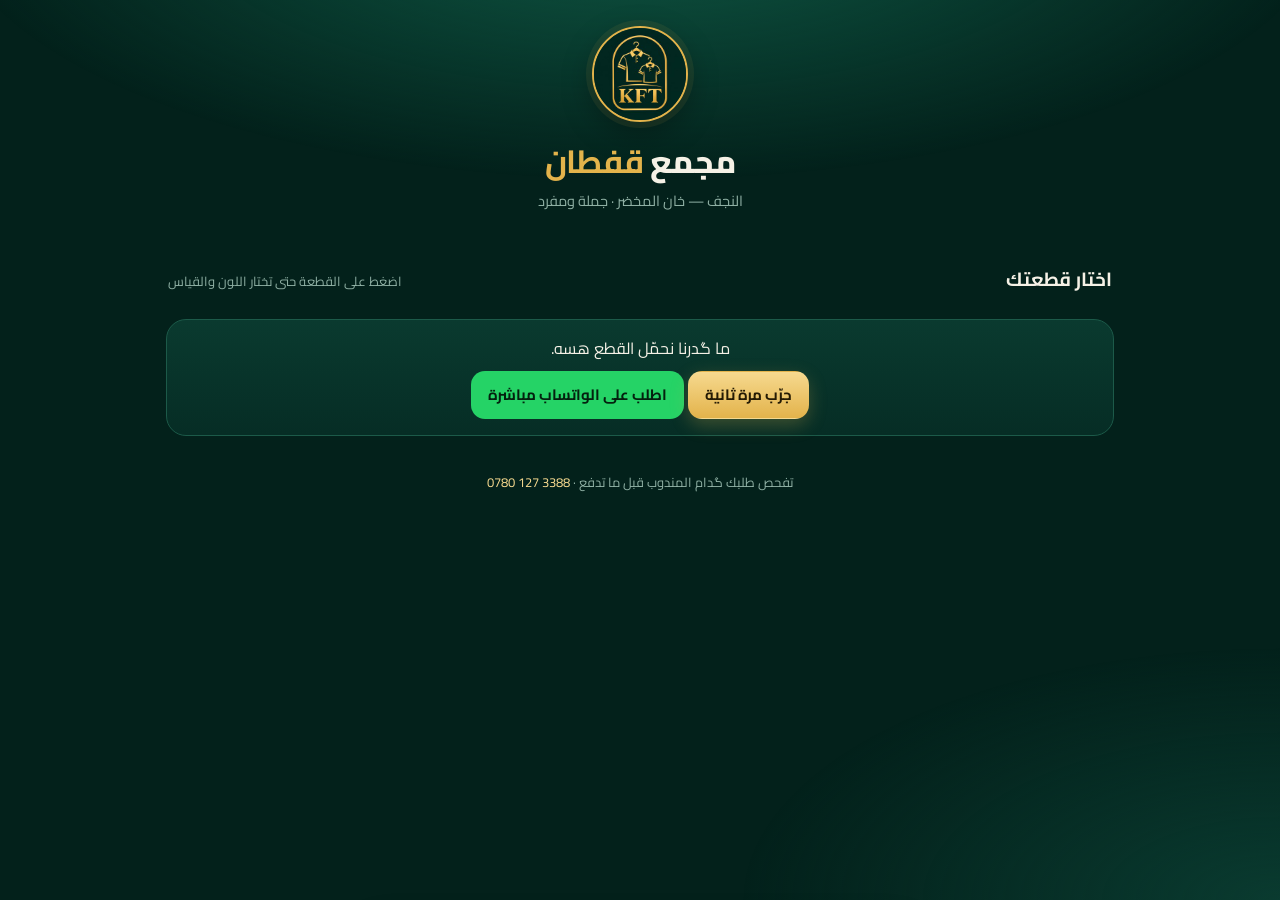
<file: index.html>
<!doctype html>
<html lang="ar" dir="rtl">
<head>
<meta charset="utf-8">
<meta name="viewport" content="width=device-width, initial-scale=1, viewport-fit=cover">
<title>مجمع قفطان — اطلب أونلاين</title>
<meta name="description" content="مجمع قفطان KFT — النجف. ملابس رجالية جملة ومفرد، اطلب بسهولة والتوصيل لكل محافظات العراق.">
<meta name="theme-color" content="#03211b">
<meta property="og:title" content="مجمع قفطان — اطلب أونلاين">
<meta property="og:description" content="ملابس رجالية جملة ومفرد — التوصيل لكل محافظات العراق">
<meta property="og:image" content="https://hassan973397.github.io/kft-order/logo.jpg">
<link rel="icon" href="logo.jpg">
<link rel="apple-touch-icon" href="apple-touch-icon.png">
<link rel="preconnect" href="https://cdqqcnohtcfhgotyjgnz.supabase.co" crossorigin>
<link rel="preconnect" href="https://fonts.googleapis.com">
<link rel="preconnect" href="https://fonts.gstatic.com" crossorigin>
<link href="https://fonts.googleapis.com/css2?family=Cairo:wght@400;600;700;800&display=swap" rel="stylesheet">
<link rel="stylesheet" href="css/base.css?v=8">
<link rel="stylesheet" href="css/shop.css?v=8">
</head>
<body>
<div id="announce"></div>
<div class="wrap">
  <header class="hero">
    <img class="logo" src="logo.jpg" alt="شعار مجمع قفطان KFT" width="96" height="96">
    <h1>مجمع <b>قفطان</b></h1>
    <p>النجف — خان المخضر · جملة ومفرد</p>
    <div class="perks" id="perks"></div>
    <div id="closed" class="closed hidden" role="alert"></div>
  </header>

  <div class="section-title"><h2>اختار قطعتك</h2><span>اضغط على القطعة حتى تختار اللون والقياس</span></div>
  <div class="grid" id="grid" aria-live="polite">
    <div class="skeleton sk-card"></div><div class="skeleton sk-card"></div><div class="skeleton sk-card"></div><div class="skeleton sk-card"></div>
  </div>
  <div id="loadErr" class="card hidden" style="text-align:center;margin-top:12px">
    <p style="margin:0 0 10px">ما گدرنا نحمّل القطع هسه.</p>
    <button class="btn btn-gold" id="retry">جرّب مرة ثانية</button>
    <a class="btn btn-wa" id="waDirect" href="https://wa.me/9647801273388">اطلب على الواتساب مباشرة</a>
  </div>

  <footer class="foot">
    تفحص طلبك گدام المندوب قبل ما تدفع · <a href="tel:+9647801273388" dir="ltr">0780 127 3388</a>
  </footer>
</div>

<div class="cartbar" id="cartbar" aria-live="polite">
  <div class="count" id="cbCount">0</div>
  <div class="info"><span id="cbLabel">سلتك</span><b id="cbTotal">—</b></div>
  <button class="btn btn-gold" id="cbOpen">إكمال الطلب ←</button>
</div>

<section class="sheet psheet hidden" id="pSheet" role="dialog" aria-modal="true" aria-labelledby="pTitle"></section>
<section class="sheet hidden" id="cSheet" role="dialog" aria-modal="true" aria-label="طلبك"></section>

<script src="js/api.js?v=8"></script>
<script src="js/cart.js?v=8"></script>
<script src="js/shop.js?v=8"></script>
<script src="js/checkout.js?v=8"></script>
</body>
</html>
</file>
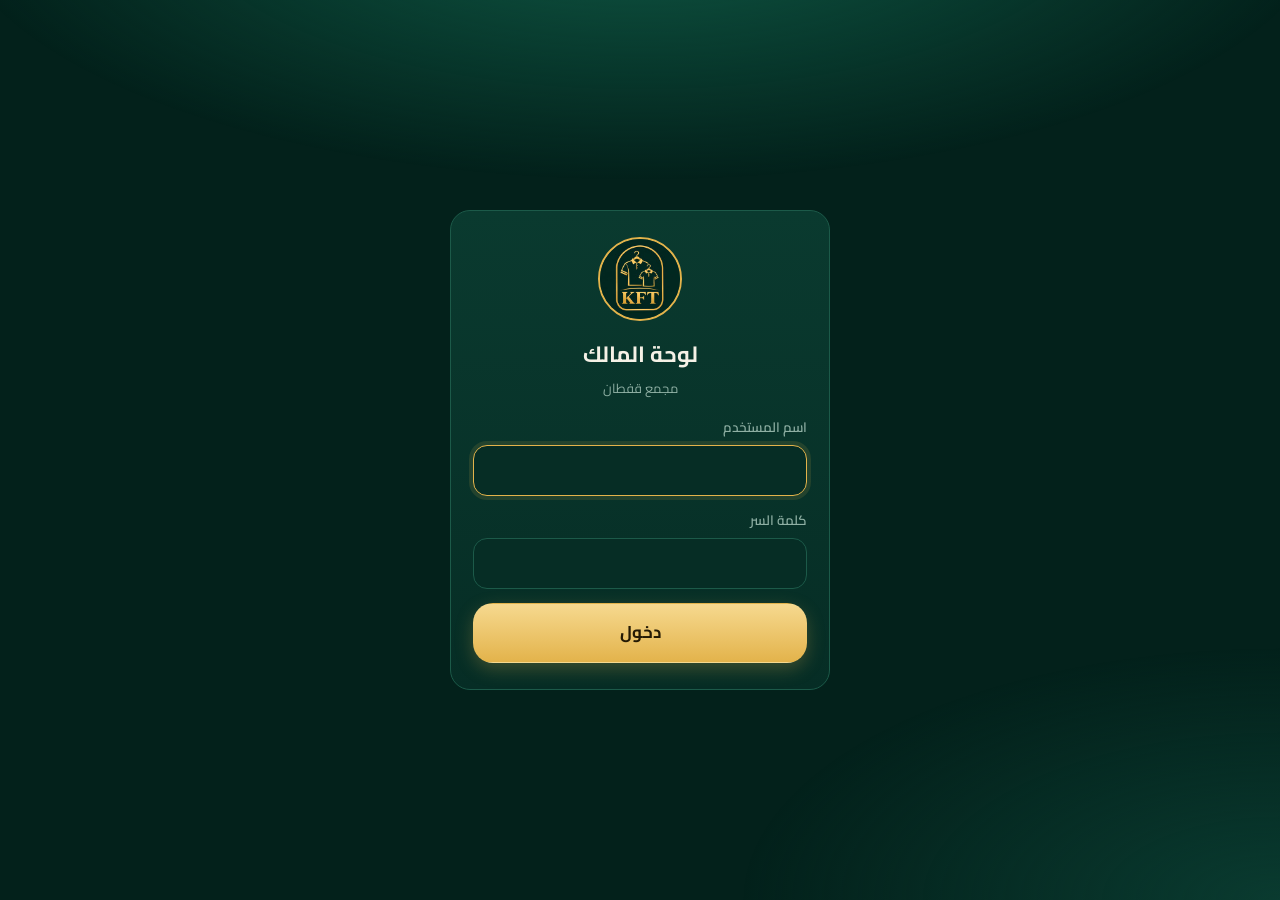
<file: admin.html>
<!doctype html>
<html lang="ar" dir="rtl">
<head>
<meta charset="utf-8">
<meta name="viewport" content="width=device-width, initial-scale=1, viewport-fit=cover">
<title>لوحة المالك — قفطان</title>
<meta name="robots" content="noindex, nofollow">
<meta name="theme-color" content="#03211b">
<link rel="icon" href="logo.jpg">
<link rel="apple-touch-icon" href="apple-touch-icon.png">
<link rel="preconnect" href="https://fonts.googleapis.com">
<link rel="preconnect" href="https://fonts.gstatic.com" crossorigin>
<link href="https://fonts.googleapis.com/css2?family=Cairo:wght@400;600;700;800&display=swap" rel="stylesheet">
<link rel="stylesheet" href="css/base.css?v=8">
<link rel="stylesheet" href="css/admin.css?v=8">
</head>
<body>
<main id="login" class="login hidden">
  <div class="card">
    <img src="logo.jpg" alt="شعار KFT" width="84" height="84">
    <h1>لوحة المالك</h1>
    <p class="hint">مجمع قفطان</p>
    <form id="loginForm" novalidate>
      <label class="field"><span>اسم المستخدم</span><input class="input" id="lu" autocomplete="username" dir="ltr" autocapitalize="off" spellcheck="false"></label>
      <label class="field"><span>كلمة السر</span><input class="input" id="lp" type="password" autocomplete="current-password" dir="ltr"></label>
      <p class="err" id="lerr" role="alert"></p>
      <button class="btn btn-gold btn-block btn-lg" id="lbtn" type="submit">دخول</button>
    </form>
  </div>
</main>

<div id="app" class="app hidden">
  <header class="top">
    <div class="row">
      <img src="logo.jpg" alt="" width="38" height="38">
      <div class="title"><b>لوحة المالك</b><small id="who"></small></div>
      <a class="btn btn-ghost" href="./" target="_blank" rel="noopener" data-tip="يفتح الصفحة مثل ما يشوفها الزبون">صفحة الزبون ↗</a>
      <button class="icon-btn" id="logout" aria-label="خروج" data-tip="تسجيل خروج من اللوحة">⎋</button>
    </div>
    <nav class="tabs" role="tablist">
      <button role="tab" data-tab="orders" aria-selected="true" data-tip="كل الطلبات اللي وصلت وحالتها">الطلبات<span class="badge hidden" id="newBadge"></span></button>
      <button role="tab" data-tab="products" aria-selected="false" data-tip="القطع وأسعارها وصورها، وشنو متوفر وشنو خلص">المنتجات</button>
      <button role="tab" data-tab="settings" aria-selected="false" data-tip="التوصيل والخصم وإيقاف الطلبات والواتساب وكلمة السر">الإعدادات</button>
    </nav>
  </header>

  <div class="stats" id="stats"></div>
  <section id="tab-orders"></section>
  <section id="tab-products" class="hidden"></section>
  <section id="tab-settings" class="hidden"></section>
</div>

<section class="sheet editor hidden" id="eSheet" role="dialog" aria-modal="true" aria-label="تعديل منتج"></section>

<script src="js/api.js?v=8"></script>
<script src="js/admin.js?v=8"></script>
<script src="js/admin-orders.js?v=8"></script>
<script src="js/admin-products.js?v=8"></script>
<script src="js/admin-settings.js?v=8"></script>
</body>
</html>
</file>
<file: css/base.css>
/* KFT design tokens + shared components (shop and owner panel). */
:root{
  --bg:#03211b; --bg-2:#062d25; --surface:#0a3a2f; --surface-2:#0e4537; --raise:#12503f;
  --line:#1c5a49; --line-2:#2a6d5a;
  --gold:#e3b34b; --gold-2:#f6d98f; --gold-ink:#241a04;
  --ink:#f5f1e6; --ink-2:#c9d8d1; --muted:#8fb0a4;
  --ok:#2bd57a; --wa:#25d366; --warn:#f2b84b; --err:#ff8f80; --info:#7cc4ff;
  --r-sm:10px; --r:14px; --r-lg:20px; --r-xl:28px;
  --shadow:0 10px 30px rgba(0,0,0,.35); --shadow-sm:0 4px 14px rgba(0,0,0,.25);
  --ease:cubic-bezier(.2,.8,.2,1);
  --font:"Cairo",system-ui,-apple-system,"Segoe UI",sans-serif;
}
*{box-sizing:border-box}
html{-webkit-text-size-adjust:100%}
html,body{margin:0}
body{background:var(--bg);color:var(--ink);font-family:var(--font);line-height:1.6;-webkit-tap-highlight-color:transparent;min-height:100vh}
body::before{content:"";position:fixed;inset:0;pointer-events:none;z-index:-1;
  background:radial-gradient(90% 50% at 50% -10%,#0f5a46 0%,transparent 60%),radial-gradient(60% 40% at 100% 100%,#0a3b30 0%,transparent 70%)}
button,input,select,textarea{font:inherit;color:inherit}
button{cursor:pointer}
:focus-visible{outline:2px solid var(--gold);outline-offset:2px}
.hidden{display:none!important}
.sr{position:absolute;width:1px;height:1px;overflow:hidden;clip:rect(0 0 0 0)}

/* buttons */
.btn{display:inline-flex;align-items:center;justify-content:center;gap:8px;border:1.5px solid var(--line-2);background:var(--surface-2);
  border-radius:var(--r);padding:11px 16px;font-weight:700;font-size:15px;transition:transform .15s var(--ease),background .2s,border-color .2s;text-decoration:none;color:var(--ink)}
.btn:active{transform:scale(.97)}
.btn:disabled{opacity:.5;cursor:not-allowed}
.btn-gold{background:linear-gradient(180deg,var(--gold-2),var(--gold));color:var(--gold-ink);border-color:transparent;box-shadow:0 6px 18px rgba(227,179,75,.25)}
.btn-wa{background:var(--wa);color:#04210f;border-color:transparent}
.btn-ghost{background:transparent;border-color:transparent;color:var(--gold-2)}
.btn-danger{background:transparent;border-color:#6b2f2a;color:var(--err)}
.btn-block{width:100%}
.btn-lg{padding:15px 18px;font-size:17px;border-radius:var(--r-lg)}
.icon-btn{width:40px;height:40px;display:inline-grid;place-items:center;border-radius:12px;border:1.5px solid var(--line-2);background:var(--surface-2);font-size:18px}

/* form fields */
.field{display:block;margin:0 0 14px}
.field>span{display:block;font-size:13.5px;color:var(--muted);margin-bottom:6px;font-weight:600}
.input,select.input,textarea.input{width:100%;background:var(--bg-2);border:1.5px solid var(--line);border-radius:var(--r);padding:12px 14px;font-size:16px;outline:none;transition:border-color .2s,box-shadow .2s}
.input:focus{border-color:var(--gold);box-shadow:0 0 0 4px rgba(227,179,75,.12)}
.input[aria-invalid=true]{border-color:var(--err)}
textarea.input{min-height:84px;resize:vertical}
.err{color:var(--err);font-size:13px;margin:6px 2px 0;min-height:0}
.hint{color:var(--muted);font-size:13px;margin:6px 2px 0}
.grid-2{display:grid;grid-template-columns:1fr 1fr;gap:10px}

/* chips & swatches */
.chips{display:flex;flex-wrap:wrap;gap:8px}
.chip{border:1.5px solid var(--line-2);background:var(--bg-2);border-radius:99px;padding:8px 15px;font-size:14.5px;font-weight:600;transition:all .15s var(--ease)}
.chip[aria-pressed=true]{border-color:var(--gold);background:rgba(227,179,75,.14);color:var(--gold-2)}
.chip:disabled{opacity:.38;text-decoration:line-through;cursor:not-allowed}
.sw{display:inline-block;width:16px;height:16px;border-radius:50%;border:1.5px solid rgba(255,255,255,.35);vertical-align:-3px;margin-inline-start:6px}

/* switch */
.switch{position:relative;display:inline-flex;align-items:center;gap:10px;cursor:pointer;user-select:none}
.switch input{position:absolute;opacity:0;width:1px;height:1px}
.switch .track{width:46px;height:27px;border-radius:99px;background:#24493f;border:1.5px solid var(--line-2);position:relative;transition:background .2s;flex:none}
.switch .track::after{content:"";position:absolute;top:2px;inset-inline-start:2px;width:20px;height:20px;border-radius:50%;background:#d7e4de;transition:transform .2s var(--ease)}
.switch input:checked+.track{background:var(--ok);border-color:var(--ok)}
.switch input:checked+.track::after{transform:translateX(-19px);background:#fff}
.switch input:focus-visible+.track{outline:2px solid var(--gold);outline-offset:2px}

/* cards & sheets */
.card{background:linear-gradient(180deg,var(--surface),var(--bg-2));border:1px solid var(--line);border-radius:var(--r-lg);padding:16px}
.sheet-backdrop{position:fixed;inset:0;background:rgba(0,10,8,.6);backdrop-filter:blur(3px);z-index:40;opacity:0;transition:opacity .2s}
.sheet-backdrop.open{opacity:1}
.sheet{position:fixed;inset:auto 0 0 0;z-index:41;max-height:92vh;overflow:auto;background:var(--bg-2);border-top:1px solid var(--line-2);
  border-radius:var(--r-xl) var(--r-xl) 0 0;padding:8px 18px calc(18px + env(safe-area-inset-bottom));transform:translateY(100%);transition:transform .38s cubic-bezier(.16,1,.3,1);box-shadow:0 -10px 40px rgba(0,0,0,.45)}
.sheet.open{transform:none}
.sheet .grab{width:44px;height:5px;border-radius:9px;background:var(--line-2);margin:4px auto 12px}
.sheet h3{margin:0 0 4px;font-size:20px}
@media (min-width:720px){.sheet{inset:auto 0 0 0;max-width:560px;margin:0 auto;border-radius:var(--r-xl) var(--r-xl) 0 0}}

/* toast */
.toast{position:fixed;inset-inline:16px;bottom:96px;z-index:60;margin:0 auto;max-width:420px;background:#0f2f27;border:1px solid var(--line-2);color:var(--ink);
  padding:12px 16px;border-radius:var(--r);box-shadow:var(--shadow);font-weight:600;text-align:center;transform:translateY(20px);opacity:0;transition:all .25s var(--ease);pointer-events:none}
.toast.show{transform:none;opacity:1}
.toast.bad{border-color:#7a3a33;color:#ffd6cf}

.skeleton{background:linear-gradient(90deg,var(--surface) 0%,var(--raise) 50%,var(--surface) 100%);background-size:200% 100%;animation:sk 1.2s infinite;border-radius:var(--r-lg)}
@keyframes sk{to{background-position:-200% 0}}
@media (prefers-reduced-motion:reduce){*{transition:none!important;animation:none!important}}

/* hover explanations */
.tip{position:fixed;z-index:80;max-width:280px;background:#f6efd9;color:#1d1606;font-size:13px;font-weight:600;line-height:1.5;
  padding:8px 11px;border-radius:10px;box-shadow:0 8px 24px rgba(0,0,0,.45);pointer-events:none;opacity:0;transform:translateY(4px);transition:opacity .15s,transform .15s}
.tip.show{opacity:1;transform:none}
[data-tip]{cursor:help}
button[data-tip],a[data-tip],label[data-tip],input[data-tip],select[data-tip]{cursor:pointer}
input[data-tip]{cursor:text}
.input.money{text-align:right;font-variant-numeric:tabular-nums;letter-spacing:.3px}
.help{display:inline-grid;place-items:center;width:18px;height:18px;border-radius:50%;background:var(--surface-2);border:1px solid var(--line-2);color:var(--gold-2);font-size:11px;font-weight:900;margin-inline-start:6px;vertical-align:1px}
.sheet,.gallery{scrollbar-width:thin;scrollbar-color:var(--line-2) transparent}
.sheet::-webkit-scrollbar{width:6px}.sheet::-webkit-scrollbar-thumb{background:var(--line-2);border-radius:9px}.sheet::-webkit-scrollbar-track{background:transparent}
</file>
<file: css/shop.css>
.wrap{max-width:980px;margin:0 auto;padding:0 16px 140px}
.announce{background:linear-gradient(90deg,#b8862a,var(--gold),#b8862a);color:var(--gold-ink);text-align:center;font-weight:800;font-size:14px;padding:8px 16px}
.announce.discount{background:linear-gradient(90deg,#1f8f55,var(--ok),#1f8f55);color:#03210f}
.hero{display:flex;flex-direction:column;align-items:center;text-align:center;padding:26px 0 8px}
.logo{width:96px;height:96px;border-radius:50%;border:2px solid var(--gold);box-shadow:0 0 0 6px rgba(227,179,75,.08),var(--shadow)}
.hero h1{margin:14px 0 0;font-size:clamp(24px,5vw,32px);font-weight:800;letter-spacing:-.2px}
.hero h1 b{color:var(--gold)}
.hero p{margin:2px 0 0;color:var(--muted);font-size:14.5px}
.perks{display:flex;flex-wrap:wrap;gap:8px;justify-content:center;margin-top:16px}
.perk{display:inline-flex;align-items:center;gap:6px;background:rgba(10,58,47,.7);border:1px solid var(--line);border-radius:99px;padding:6px 13px;font-size:13px;color:var(--ink-2)}
.perk b{color:var(--gold-2)}
.closed{margin:18px 0 0;border:1px solid #7a3a33;background:rgba(122,58,51,.18);color:#ffd8d0;border-radius:var(--r);padding:12px 14px;text-align:center;font-weight:700}

.section-title{display:flex;align-items:baseline;justify-content:space-between;margin:28px 2px 12px}
.section-title h2{margin:0;font-size:19px}
.section-title span{color:var(--muted);font-size:13px}

.grid{display:grid;gap:12px;grid-template-columns:repeat(auto-fill,minmax(270px,1fr))}
.pcard{position:relative;display:flex;gap:14px;align-items:flex-start;text-align:right;width:100%;padding:16px;border-radius:var(--r-lg);
  border:1px solid var(--line);background:linear-gradient(160deg,var(--surface) 0%,var(--bg-2) 100%);transition:transform .18s var(--ease),border-color .2s,box-shadow .2s}
.pcard:hover{border-color:var(--line-2);box-shadow:var(--shadow-sm)}
.pcard:active{transform:scale(.985)}
.pcard[disabled]{opacity:.55;cursor:not-allowed}
.mono{flex:none;width:54px;height:54px;border-radius:16px;display:grid;place-items:center;font-size:24px;font-weight:800;color:var(--gold-2);
  background:radial-gradient(circle at 30% 25%,#1b6a55,#0b3a2f);border:1px solid var(--line-2)}
.pbody{flex:1;min-width:0;padding-inline-end:34px}
.pcard.custom .pbody,.pcard[disabled] .pbody{padding-inline-end:0}
.pname{font-weight:800;font-size:16.5px;line-height:1.35}
.pdesc{color:var(--muted);font-size:13px;margin-top:2px}
.dots{display:flex;align-items:center;gap:4px;margin-top:9px;flex-wrap:wrap}
.dots i{width:14px;height:14px;border-radius:50%;border:1.5px solid rgba(255,255,255,.3);display:inline-block}
.dots small{color:var(--muted);font-size:12px;margin-inline-start:4px}
.pfoot{display:flex;align-items:center;gap:8px;margin-top:10px;flex-wrap:wrap}
.price{color:var(--gold-2);font-weight:800;font-size:17px}
.old{color:var(--muted);text-decoration:line-through;font-size:13px}
.tag{font-size:11.5px;font-weight:800;border-radius:99px;padding:2px 9px;background:rgba(43,213,122,.14);color:#8ff0bb;border:1px solid rgba(43,213,122,.35)}
.tag.sale{background:rgba(255,143,128,.14);color:#ffc2b8;border-color:rgba(255,143,128,.4)}
.tag.out{background:#2a2a2a;color:#ccc;border-color:#444}
.plus{position:absolute;inset-inline-end:14px;top:14px;width:32px;height:32px;border-radius:10px;display:grid;place-items:center;background:var(--gold);color:var(--gold-ink);font-weight:900;font-size:20px}
.pcard.custom{border-style:dashed}
.pcard.custom .mono{background:transparent;color:var(--gold)}
.sk-card{height:132px}

/* product sheet */
.psheet .meta{color:var(--muted);font-size:14px;margin-bottom:14px}
.psheet .pricebig{color:var(--gold-2);font-weight:800;font-size:22px}
.psheet h4{margin:16px 0 8px;font-size:14.5px;color:var(--ink-2)}
.qtyrow{display:flex;align-items:center;gap:10px}
.qtyrow .input{width:86px;text-align:center;font-weight:800;font-size:18px;padding:9px}
.offer{margin-top:10px;font-size:13.5px;color:#9ff0c4}

/* cart bar */
.cartbar{position:fixed;inset:auto 12px calc(12px + env(safe-area-inset-bottom)) 12px;z-index:30;max-width:560px;margin:0 auto;display:flex;align-items:center;gap:12px;
  background:rgba(4,33,27,.92);backdrop-filter:blur(10px);border:1px solid var(--line-2);border-radius:var(--r-xl);padding:10px 10px 10px 16px;box-shadow:var(--shadow);transform:translateY(140%);transition:transform .3s var(--ease)}
.cartbar.show{transform:none}
.cartbar .count{width:42px;height:42px;border-radius:14px;display:grid;place-items:center;background:var(--gold);color:var(--gold-ink);font-weight:900;font-size:17px;flex:none}
.cartbar .info{flex:1;min-width:0;font-size:13px;color:var(--muted);line-height:1.3}
.cartbar .info b{display:block;color:var(--ink);font-size:17px}

/* cart & checkout */
.lthumb{flex:none;width:52px;height:64px;padding:0;border-radius:12px;overflow:hidden;border:1px solid var(--line-2);background:var(--surface-2);display:grid;place-items:center;font-weight:900;color:var(--gold-2);cursor:zoom-in;transition:transform .15s var(--ease)}
.lthumb.ph{cursor:default}
.lthumb:not(.ph):active{transform:scale(.94)}
.lthumb img{width:100%;height:100%;object-fit:cover;opacity:0;transition:opacity .3s ease}
.lthumb img.in{opacity:1}
.gimg{cursor:zoom-in}
.lb{position:fixed;inset:0;z-index:70;background:rgba(1,14,11,.94);display:flex;align-items:center;opacity:0;transition:opacity .2s ease}
.lb.open{opacity:1}
.lb-strip{display:flex;width:100%;height:100%;overflow-x:auto;scroll-snap-type:x mandatory;scrollbar-width:none}
.lb-strip::-webkit-scrollbar{display:none}
.lb-strip img{flex:0 0 100%;width:100%;height:100%;object-fit:contain;scroll-snap-align:center;padding:56px 12px}
.lb-x{position:absolute;top:calc(12px + env(safe-area-inset-top));inset-inline-end:12px;width:42px;height:42px;border-radius:50%;border:1px solid var(--line-2);background:rgba(10,58,47,.9);color:#fff;font-size:18px}
.lb-count{position:absolute;bottom:calc(18px + env(safe-area-inset-bottom));inset-inline:0;text-align:center;color:var(--ink-2);font-weight:700;direction:ltr}
.line{display:grid;grid-template-columns:auto 1fr auto;gap:4px 10px;align-items:center;padding:12px 0;border-bottom:1px solid var(--line)}
.line .t{font-weight:700}
.line .d{color:var(--muted);font-size:13px}
.line .ctl{display:flex;align-items:center;gap:6px}
.line .ctl button{width:34px;height:34px;border-radius:10px;border:1px solid var(--line-2);background:var(--surface-2);font-size:17px}
.line .ctl .rm{color:var(--err)}
.line .ctl span{min-width:28px;text-align:center;font-weight:800}
.sum{margin-top:12px;display:grid;gap:6px;font-size:14.5px}
.sum div{display:flex;justify-content:space-between;color:var(--ink-2)}
.sum .disc{color:#8ff0bb}
.sum .total{font-size:18px;font-weight:800;color:var(--ink);border-top:1px dashed var(--line-2);padding-top:8px;margin-top:4px}
.notice{margin-top:12px;border:1px solid rgba(227,179,75,.5);background:rgba(227,179,75,.08);border-radius:var(--r);padding:10px 12px;font-size:13.5px;color:var(--gold-2)}
.notice.green{border-color:rgba(43,213,122,.45);background:rgba(43,213,122,.08);color:#a6f3c9}
.steps{display:flex;gap:6px;margin:2px 0 14px}
.steps i{height:4px;flex:1;border-radius:9px;background:var(--line)}
.steps i.on{background:var(--gold)}
.success{text-align:center;padding:10px 0}
.success .check{width:74px;height:74px;margin:6px auto 8px;border-radius:50%;display:grid;place-items:center;background:rgba(43,213,122,.15);border:2px solid var(--ok);font-size:36px}
.success .ref{display:inline-block;margin:6px 0;padding:6px 14px;border-radius:99px;border:1px dashed var(--gold);color:var(--gold-2);font-weight:800;letter-spacing:.5px;direction:ltr}
.actions{display:grid;gap:10px;margin-top:16px}
footer.foot{text-align:center;color:var(--muted);font-size:13px;margin-top:36px}
footer.foot a{color:var(--gold-2);text-decoration:none}
@media (max-width:360px){.grid{grid-template-columns:1fr}.pcard{padding:14px}}

/* photos */
.thumb{flex:none;width:86px;height:108px;object-fit:cover;border-radius:14px;border:1px solid var(--line-2);background:var(--surface-2);opacity:0;transition:opacity .35s ease}
.thumb.in,.gimg.in{opacity:1}
.gwrap{position:relative;margin:0 -18px 14px}
.gallery{display:flex;overflow-x:auto;scroll-snap-type:x mandatory;gap:0;scrollbar-width:none;border-radius:0}
.gallery::-webkit-scrollbar{display:none}
.gimg{flex:0 0 100%;width:100%;aspect-ratio:4/5;max-height:56vh;object-fit:cover;scroll-snap-align:center;background:var(--surface);opacity:0;transition:opacity .35s ease}
.gdots{position:absolute;bottom:10px;inset-inline:0;display:flex;justify-content:center;gap:6px}
.gdots i{width:7px;height:7px;border-radius:9px;background:rgba(255,255,255,.45);transition:all .25s var(--ease)}
.gdots i.on{width:20px;background:var(--gold)}

/* motion: quick, light, GPU-only (transform/opacity) */
.pcard{animation:rise .5s var(--ease) both;animation-delay:var(--d,0ms)}
@keyframes rise{from{opacity:0;transform:translateY(14px)}to{opacity:1;transform:none}}
.hero .logo{animation:pop .6s var(--ease) both}
.hero h1,.hero p,.perks{animation:rise .55s var(--ease) both}
.hero p{animation-delay:60ms}.perks{animation-delay:120ms}
@keyframes pop{from{opacity:0;transform:scale(.85)}to{opacity:1;transform:none}}
.plus{transition:transform .2s var(--ease)}
.pcard:hover .plus{transform:rotate(90deg)}
.cartbar .count.bump{animation:bump .45s var(--ease)}
@keyframes bump{30%{transform:scale(1.25)}60%{transform:scale(.95)}}
.chip{transition:transform .12s var(--ease),background .2s,border-color .2s,color .2s}
.chip:active{transform:scale(.94)}
.line{animation:rise .35s var(--ease) both}
.success .check{animation:pop .5s var(--ease) both}

/* one-screen checkout & buy row */
.buyrow{position:sticky;bottom:calc(-18px - env(safe-area-inset-bottom));display:grid;grid-template-columns:1.6fr 1fr;gap:8px;margin:12px -18px 0;padding:12px 18px calc(12px + env(safe-area-inset-bottom));
  background:linear-gradient(180deg,rgba(6,45,37,0),var(--bg-2) 30%)}
.co-head{display:flex;align-items:center;justify-content:space-between}
.co-head .btn{padding:6px 10px}
.co-sub{margin:18px 0 8px;font-size:14.5px;color:var(--ink-2)}
.addr-card{display:flex;align-items:center;gap:10px;justify-content:space-between;background:var(--surface);border:1px solid var(--line-2);border-radius:var(--r);padding:12px 14px;margin-bottom:10px}
.addr-card b{display:block}
.addr-card .d{color:var(--muted);font-size:13.5px}
.co-foot{position:sticky;bottom:calc(-18px - env(safe-area-inset-bottom));margin:10px -18px 0;padding:12px 18px calc(14px + env(safe-area-inset-bottom));background:linear-gradient(180deg,rgba(6,45,37,0),var(--bg-2) 28%)}
#cSheet .grid-2 .field{margin-bottom:10px}
@media (max-width:380px){#cSheet .grid-2{grid-template-columns:1fr}}
</file>
<file: css/admin.css>
.login{min-height:100vh;display:grid;place-items:center;padding:24px 16px}
.login .card{width:100%;max-width:380px;padding:26px 22px;text-align:center}
.login img{width:84px;height:84px;border-radius:50%;border:2px solid var(--gold);margin-bottom:8px}
.login h1{margin:0 0 4px;font-size:22px}
.login form{text-align:right;margin-top:18px}

.app{max-width:1100px;margin:0 auto;padding:0 16px 120px}
.top{position:sticky;top:0;z-index:20;background:rgba(3,33,27,.9);backdrop-filter:blur(10px);margin:0 -16px;padding:10px 16px;border-bottom:1px solid var(--line)}
.top .row{display:flex;align-items:center;gap:10px}
.top img{width:38px;height:38px;border-radius:50%;border:1.5px solid var(--gold)}
.top .title{flex:1;min-width:0}
.top .title b{display:block;font-size:16px}
.top .title small{color:var(--muted)}
.tabs{display:flex;gap:6px;margin-top:10px;background:var(--bg-2);border:1px solid var(--line);border-radius:var(--r);padding:4px}
.tabs button{flex:1;border:0;background:transparent;border-radius:11px;padding:9px 6px;font-weight:700;color:var(--ink-2);position:relative}
.tabs button[aria-selected=true]{background:var(--surface-2);color:var(--gold-2);box-shadow:inset 0 0 0 1px var(--line-2)}
.badge{display:inline-grid;place-items:center;min-width:20px;height:20px;padding:0 6px;border-radius:99px;background:var(--err);color:#2a0905;font-size:12px;font-weight:900;margin-inline-start:6px}

.stats{display:grid;grid-template-columns:repeat(4,1fr);gap:10px;margin:16px 0}
.stat{background:var(--surface);border:1px solid var(--line);border-radius:var(--r);padding:12px}
.stat small{color:var(--muted);font-size:12.5px}
.stat b{display:block;font-size:20px;margin-top:2px}
.stat.hot b{color:var(--gold-2)}
@media (max-width:640px){.stats{grid-template-columns:repeat(2,1fr)}}

.toolbar{display:flex;gap:8px;flex-wrap:wrap;align-items:center;margin:4px 0 12px}
.toolbar .input{flex:1;min-width:180px}
.filters{display:flex;gap:6px;overflow-x:auto;padding-bottom:4px;margin-bottom:10px;scrollbar-width:none}
.filters::-webkit-scrollbar{display:none}
.filters .chip{white-space:nowrap}

.orders{display:grid;gap:12px;grid-template-columns:repeat(auto-fill,minmax(320px,1fr))}
.order{background:linear-gradient(170deg,var(--surface),var(--bg-2));border:1px solid var(--line);border-radius:var(--r-lg);padding:14px}
.order.new{border-color:rgba(227,179,75,.6);box-shadow:0 0 0 3px rgba(227,179,75,.08)}
.order .head{display:flex;justify-content:space-between;align-items:flex-start;gap:8px}
.order .ref{font-weight:800;direction:ltr;letter-spacing:.3px}
.order .when{color:var(--muted);font-size:12.5px}
.pill{font-size:12px;font-weight:800;border-radius:99px;padding:3px 10px;border:1px solid;white-space:nowrap}
.st-new{color:var(--gold-2);border-color:rgba(227,179,75,.5);background:rgba(227,179,75,.1)}
.st-confirmed{color:var(--info);border-color:rgba(124,196,255,.45);background:rgba(124,196,255,.08)}
.st-shipped{color:#c9a7ff;border-color:rgba(201,167,255,.45);background:rgba(201,167,255,.08)}
.st-delivered{color:#8ff0bb;border-color:rgba(43,213,122,.45);background:rgba(43,213,122,.08)}
.st-returned,.st-cancelled{color:#ffb4a8;border-color:rgba(255,143,128,.45);background:rgba(255,143,128,.08)}
.order .cust{margin:10px 0 6px;font-size:14px}
.order .cust b{font-size:15px}
.order .cust a{color:var(--gold-2);text-decoration:none;direction:ltr;display:inline-block}
.order ul{margin:8px 0;padding:0 18px 0 0;font-size:14px;color:var(--ink-2)}
.order .money{display:flex;justify-content:space-between;font-weight:800;border-top:1px dashed var(--line-2);padding-top:8px;margin-top:6px}
.order .flags{display:flex;gap:6px;flex-wrap:wrap;margin-top:6px}
.order .acts{display:flex;gap:6px;flex-wrap:wrap;margin-top:10px}
.order .acts .btn{padding:8px 11px;font-size:13.5px;border-radius:11px}
.order .note{font-size:13px;color:var(--muted);margin-top:6px}
.empty{color:var(--muted);text-align:center;padding:30px 10px}

.plist{display:grid;gap:10px}
.prow{background:linear-gradient(170deg,var(--surface),var(--bg-2));border:1px solid var(--line);border-radius:var(--r-lg);padding:14px}
.prow.off{opacity:.62}
.prow .h{display:flex;align-items:center;gap:10px}
.prow .h .nm{flex:1;min-width:0}
.prow .h .nm b{display:block;font-size:16px}
.prow .h .nm small{color:var(--muted)}
.prow .opts{margin-top:10px}
.prow .opts small{display:block;color:var(--muted);margin:6px 0 4px;font-size:12.5px}
.stock{border:1.5px solid var(--line-2);background:var(--bg-2);border-radius:99px;padding:5px 11px;font-size:13px;font-weight:700}
.stock[aria-pressed=false]{opacity:.5;text-decoration:line-through;border-style:dashed}
.prow .tools{display:flex;gap:6px;margin-top:10px;flex-wrap:wrap}

.editor .optlist{display:flex;flex-wrap:wrap;gap:6px;margin-bottom:8px}
.editor .opt{display:inline-flex;align-items:center;gap:6px;border:1.5px solid var(--line-2);border-radius:99px;padding:4px 6px 4px 12px;font-size:13.5px}
.editor .opt.off{opacity:.55;text-decoration:line-through}
.editor .opt button{border:0;background:var(--surface-2);width:24px;height:24px;border-radius:50%;font-size:12px}
.editor .addrow{display:flex;gap:8px}
.editor .addrow .input{flex:1}
.presets{display:flex;gap:6px;flex-wrap:wrap;margin-top:6px}
.preview{color:var(--gold-2);font-size:13px;margin-top:4px}

.settings{display:grid;gap:14px;grid-template-columns:repeat(auto-fill,minmax(320px,1fr))}
.settings h3{margin:0 0 12px;font-size:16px}
.setrow{display:flex;align-items:center;justify-content:space-between;gap:12px;margin-bottom:12px}
.seg{display:flex;background:var(--bg-2);border:1px solid var(--line);border-radius:12px;padding:3px}
.seg button{flex:1;border:0;background:transparent;border-radius:9px;padding:8px;font-weight:700;color:var(--ink-2)}
.seg button[aria-pressed=true]{background:var(--surface-2);color:var(--gold-2)}
.savebar{position:fixed;inset:auto 12px calc(12px + env(safe-area-inset-bottom)) 12px;max-width:560px;margin:0 auto;z-index:25;display:flex;gap:10px;align-items:center;
  background:rgba(4,33,27,.94);border:1px solid var(--gold);border-radius:var(--r-xl);padding:10px 10px 10px 16px;box-shadow:var(--shadow)}
.savebar span{flex:1;font-weight:700;color:var(--gold-2)}
.confirm{border:1px solid #7a3a33;background:rgba(122,58,51,.15);border-radius:var(--r);padding:12px;margin-top:12px}

/* product thumbs & photo manager */
.pthumb{flex:none;width:52px;height:64px;border-radius:12px;object-fit:cover;border:1px solid var(--line-2);background:var(--surface-2)}
.pthumb.ph{display:grid;place-items:center;font-size:20px;opacity:.6}
.photos{display:grid;grid-template-columns:repeat(auto-fill,minmax(92px,1fr));gap:8px;margin-bottom:8px}
.ph-item{position:relative;aspect-ratio:4/5;border-radius:12px;overflow:hidden;border:1px solid var(--line-2);background:var(--surface);animation:fadein .3s var(--ease)}
.ph-item img{width:100%;height:100%;object-fit:cover}
.ph-item .main{position:absolute;top:6px;inset-inline-start:6px;background:var(--gold);color:var(--gold-ink);font-size:11px;font-weight:900;border-radius:99px;padding:1px 8px}
.ph-tools{position:absolute;bottom:6px;inset-inline:6px;display:flex;gap:6px;justify-content:flex-end}
.ph-tools button{width:28px;height:28px;border-radius:50%;border:0;background:rgba(3,33,27,.85);color:#fff;font-size:13px}
.ph-item.loading{display:grid;place-items:center}
.spin{width:26px;height:26px;border-radius:50%;border:3px solid var(--line-2);border-top-color:var(--gold);animation:spin .8s linear infinite}
@keyframes spin{to{transform:rotate(360deg)}}
@keyframes fadein{from{opacity:0;transform:scale(.96)}to{opacity:1;transform:none}}
.dropzone{display:flex;flex-direction:column;align-items:center;gap:2px;padding:16px;border:2px dashed var(--line-2);border-radius:var(--r);cursor:pointer;text-align:center;transition:border-color .2s,background .2s}
.dropzone b{color:var(--gold-2)}
.dropzone small{color:var(--muted)}
.dropzone:hover,.dropzone.over{border-color:var(--gold);background:rgba(227,179,75,.06)}
.cur{position:relative}
.cur .input{padding-left:52px}
.cur b{position:absolute;left:14px;top:50%;transform:translateY(-50%);color:var(--muted);font-weight:700;font-size:14px;pointer-events:none}
.prow,.order,.stat,.card{animation:fadein .35s var(--ease) both}
.tabs button{transition:background .2s,color .2s}
</file>
